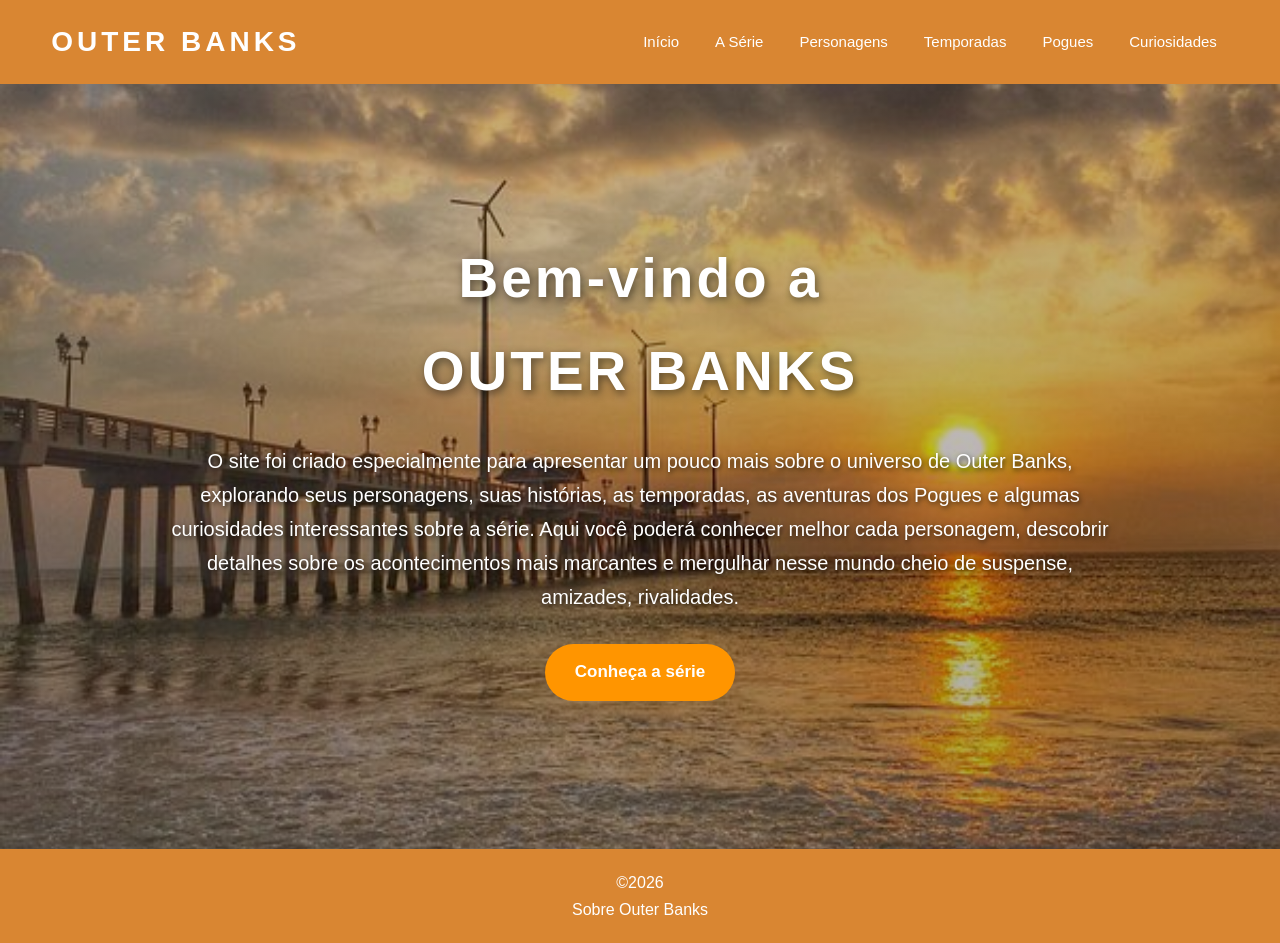
<file: index.html>
<!DOCTYPE html> <html lang="pt-BR">  
<head>  
    <meta charset="UTF-8">  
    <meta name="viewport" content="width=device-width, initial-scale=1.0">  
    <title>Outer Banks - Início</title>  
    <link rel="stylesheet" href="style.css">  
</head>  
<body>  
<header>  
    <h1>OUTER BANKS</h1>  
<nav>
    <a href="index.html">Início</a>  
    <a href="serie.html">A Série</a>  
    <a href="personagens.html">Personagens</a>  
    <a href="temporadas.html">Temporadas</a>  
    <a href="pogues.html">Pogues</a>  
    <a href="curiosidades.html">Curiosidades</a>  
</nav>
</header>  
<main>  
  <section class="banner"> 
        <div class=" conteudo-banner">  
            <h2>Bem-vindo a <br>
                OUTER BANKS </h2>  
            <p>
           O site foi criado especialmente para apresentar um pouco mais sobre o universo de Outer Banks,
                explorando seus personagens, suas histórias, as temporadas, as aventuras dos Pogues e algumas curiosidades interessantes sobre a série. 
                Aqui você poderá conhecer melhor cada personagem, descobrir detalhes sobre os acontecimentos mais marcantes e mergulhar nesse mundo cheio de suspense,
                amizades, rivalidades.
          </p>  
        <a class="botao" href="serie.html">Conheça a série</a> 
    </div>    
</main>  
<footer>  
    <p>©2026</p>
    <p>Sobre Outer Banks </p>
</footer>  
</body>  
</html>
</file>
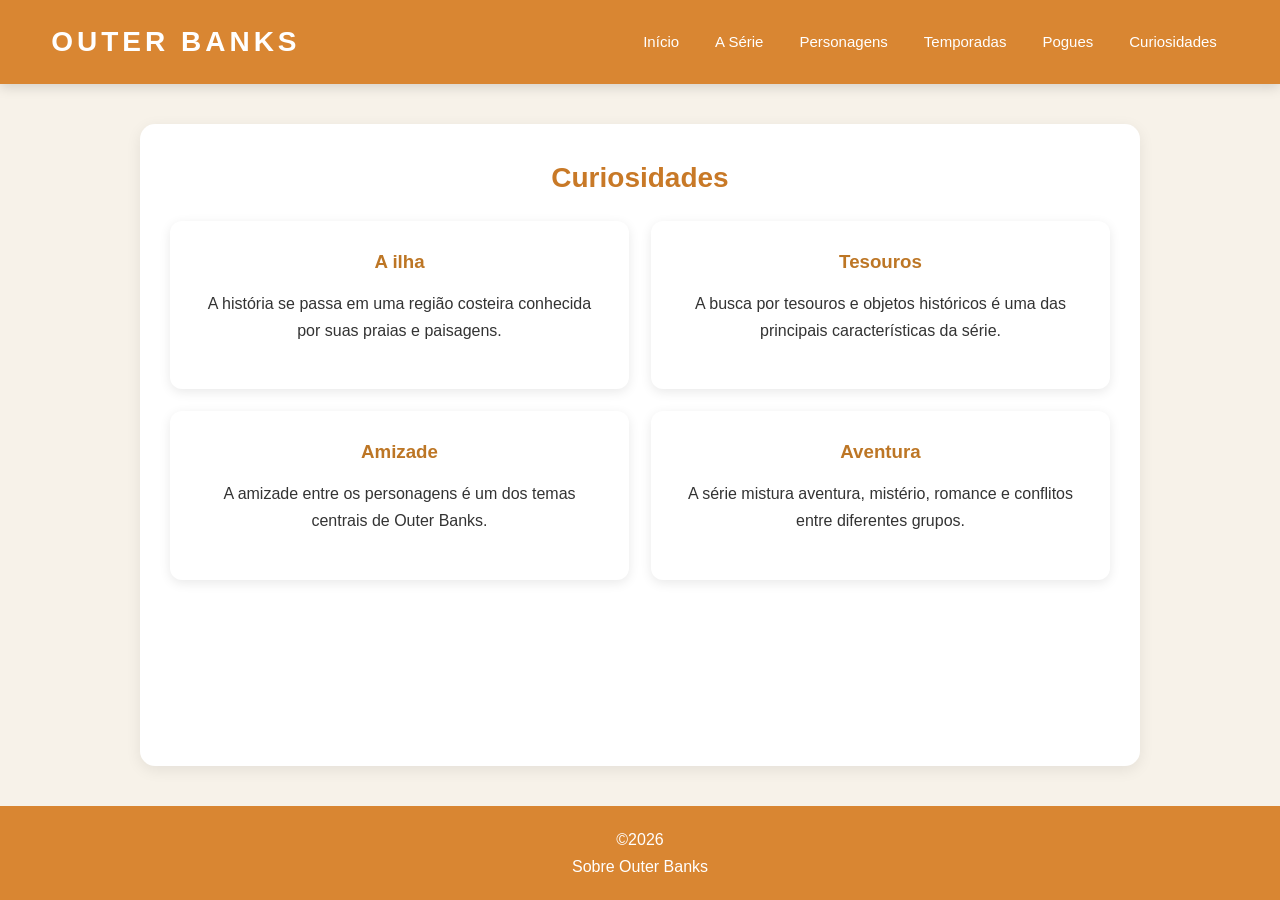
<file: curiosidades.html>
<!DOCTYPE html> <html lang="pt-BR">  
<head>  
    <meta charset="UTF-8">  
    <meta name="viewport" content="width=device-width, initial-scale=1.0">  
    <title>Outer Banks - Curiosidades</title>  
    <link rel="stylesheet" href="style.css">  
</head>  
<body>  
<header>  
    <h1>OUTER BANKS</h1>  
<nav>  
    <a href="index.html">Início</a>  
    <a href="serie.html">A Série</a>  
    <a href="personagens.html">Personagens</a>  
    <a href="temporadas.html">Temporadas</a>  
    <a href="pogues.html">Pogues</a>  
    <a href="curiosidades.html">Curiosidades</a>  
</nav>  
</header>  
<main class="pagina">  
    <h2>Curiosidades</h2>  
<section class="curiosidades">  
    <div class="curiosidade">  
        <h3> A ilha</h3>  
        <p>  
            A história se passa em uma região costeira conhecida  
            por suas praias e paisagens.  
        </p>  
    </div>  
    <div class="curiosidade">  
        <h3> Tesouros</h3>  
        <p>  
            A busca por tesouros e objetos históricos é uma das  
            principais características da série.  
        </p>  
    </div>  
    <div class="curiosidade">  
        <h3> Amizade</h3>  
        <p>  
            A amizade entre os personagens é um dos temas centrais  
            de Outer Banks.  
        </p>  
    </div>  
    <div class="curiosidade">  
        <h3> Aventura</h3>  
        <p>  
            A série mistura aventura, mistério, romance e conflitos  
            entre diferentes grupos.  
        </p>  
    </div>  
</section>  
</main>  
<footer>  
    <p>©2026</p>
    <p>Sobre Outer Banks </p>
</footer>  
</body>  
</html>
</file>
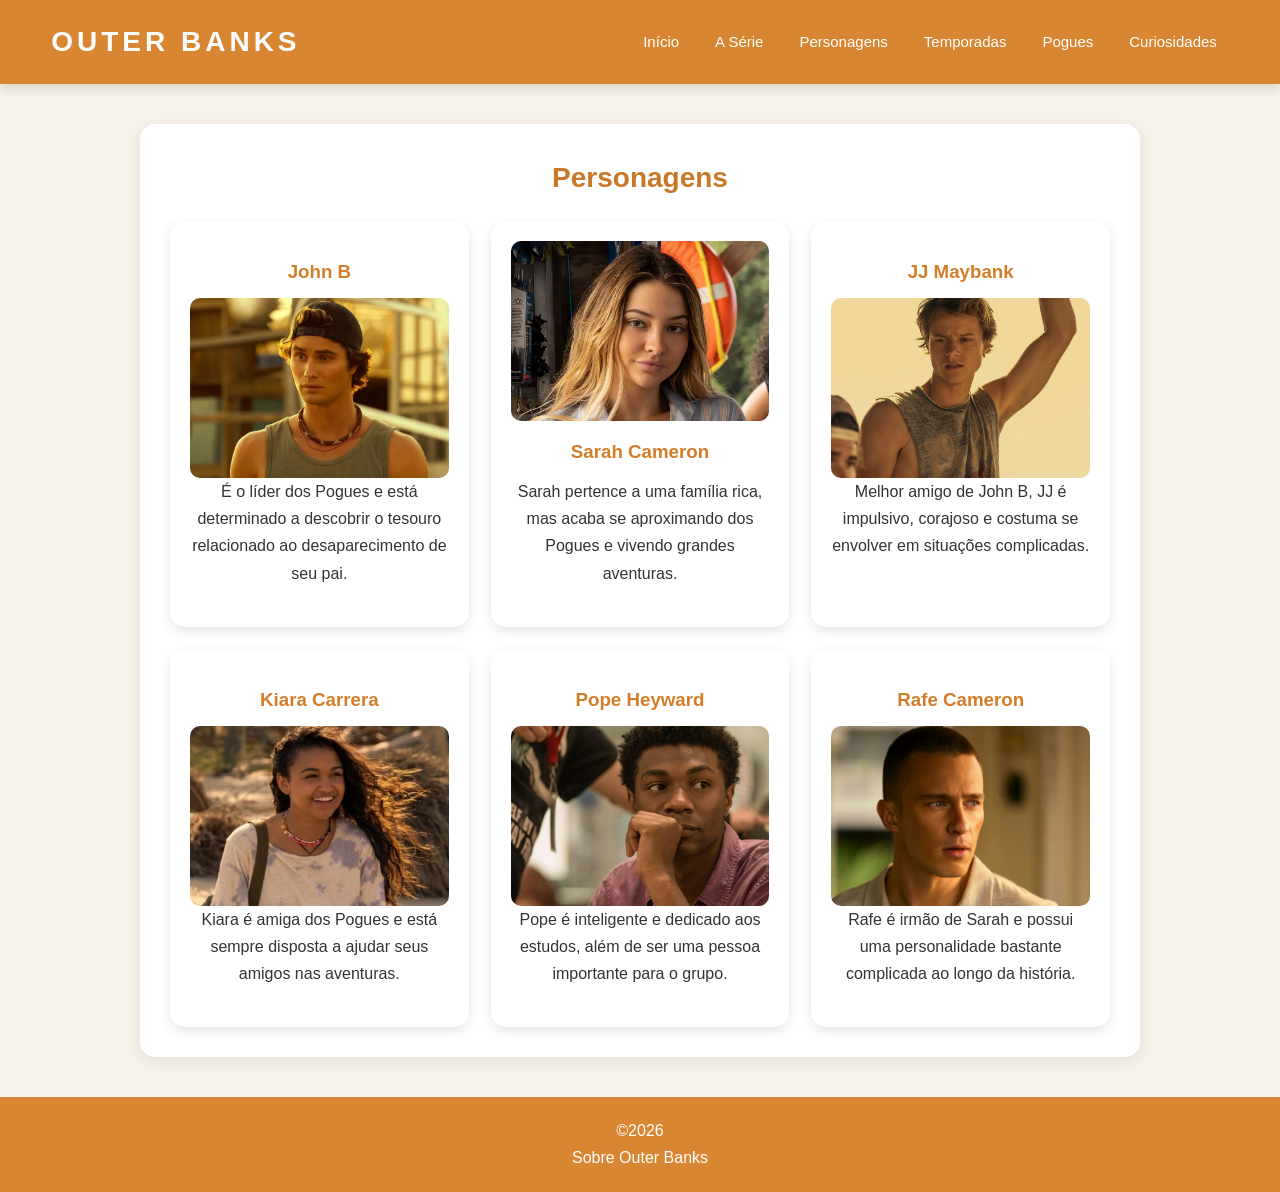
<file: personagens.html>
<!DOCTYPE html> <html lang="pt-BR">  
<head>  
    <meta charset="UTF-8">  
    <meta name="viewport" content="width=device-width, initial-scale=1.0">  
    <title>Outer Banks - Personagens</title>  
    <link rel="stylesheet" href="style.css">  
</head>  
<body>  
<header>  
    <h1>OUTER BANKS</h1>  
<nav>  
    <a href="index.html">Início</a>  
    <a href="serie.html">A Série</a>  
    <a href="personagens.html">Personagens</a>  
    <a href="temporadas.html">Temporadas</a>  
    <a href="pogues.html">Pogues</a>  
    <a href="curiosidades.html">Curiosidades</a>  
</nav>  
</header>  
<main class="pagina">  
    <h2>Personagens</h2>  
<section class="cards">  
    <div class="card">  
        <h3>John B</h3> 
        <img src="imagens/johnb.webp" alt="jonh.b">
        <p>  
            É o líder dos Pogues e está determinado a descobrir o  
            tesouro relacionado ao desaparecimento de seu pai.  
        </p>  
    </div>  
    <div class="card">  
        <img src="imagens/sarah.webp" alt="sarah">
        <h3>Sarah Cameron</h3> 
        <p>  
            Sarah pertence a uma família rica, mas acaba se aproximando  
            dos Pogues e vivendo grandes aventuras.  
        </p>  
    </div>  
    <div class="card">  
        <h3>JJ Maybank</h3> 
        <img src="imagens/JJ.webp" alt="jj">
        <p>  
            Melhor amigo de John B, JJ é impulsivo, corajoso e costuma  
            se envolver em situações complicadas.  
        </p>  
    </div>  
    <div class="card">  
        <h3>Kiara Carrera</h3> 
        <img src="imagens/kiara.webp" alt="kiara">
        <p>  
            Kiara é amiga dos Pogues e está sempre disposta a ajudar  
            seus amigos nas aventuras.  
        </p>  
    </div>  
    <div class="card">  
        <h3>Pope Heyward</h3>
        <img src="imagens/pope.png" alt="pope">
        <p>  
            Pope é inteligente e dedicado aos estudos, além de ser  
            uma pessoa importante para o grupo.  
        </p>  
    </div>  
    <div class="card">  
        <h3>Rafe Cameron</h3> 
        <img src="imagens/rafe.webp" alt="rafe">
        <p>  
            Rafe é irmão de Sarah e possui uma personalidade bastante  
            complicada ao longo da história.  
        </p>  
        
    </div>  
</section>  
</main>  
<footer>  
    <p>©2026 </p>
    <p>Sobre Outer Banks </p> 
</footer>  
</body>
</file>
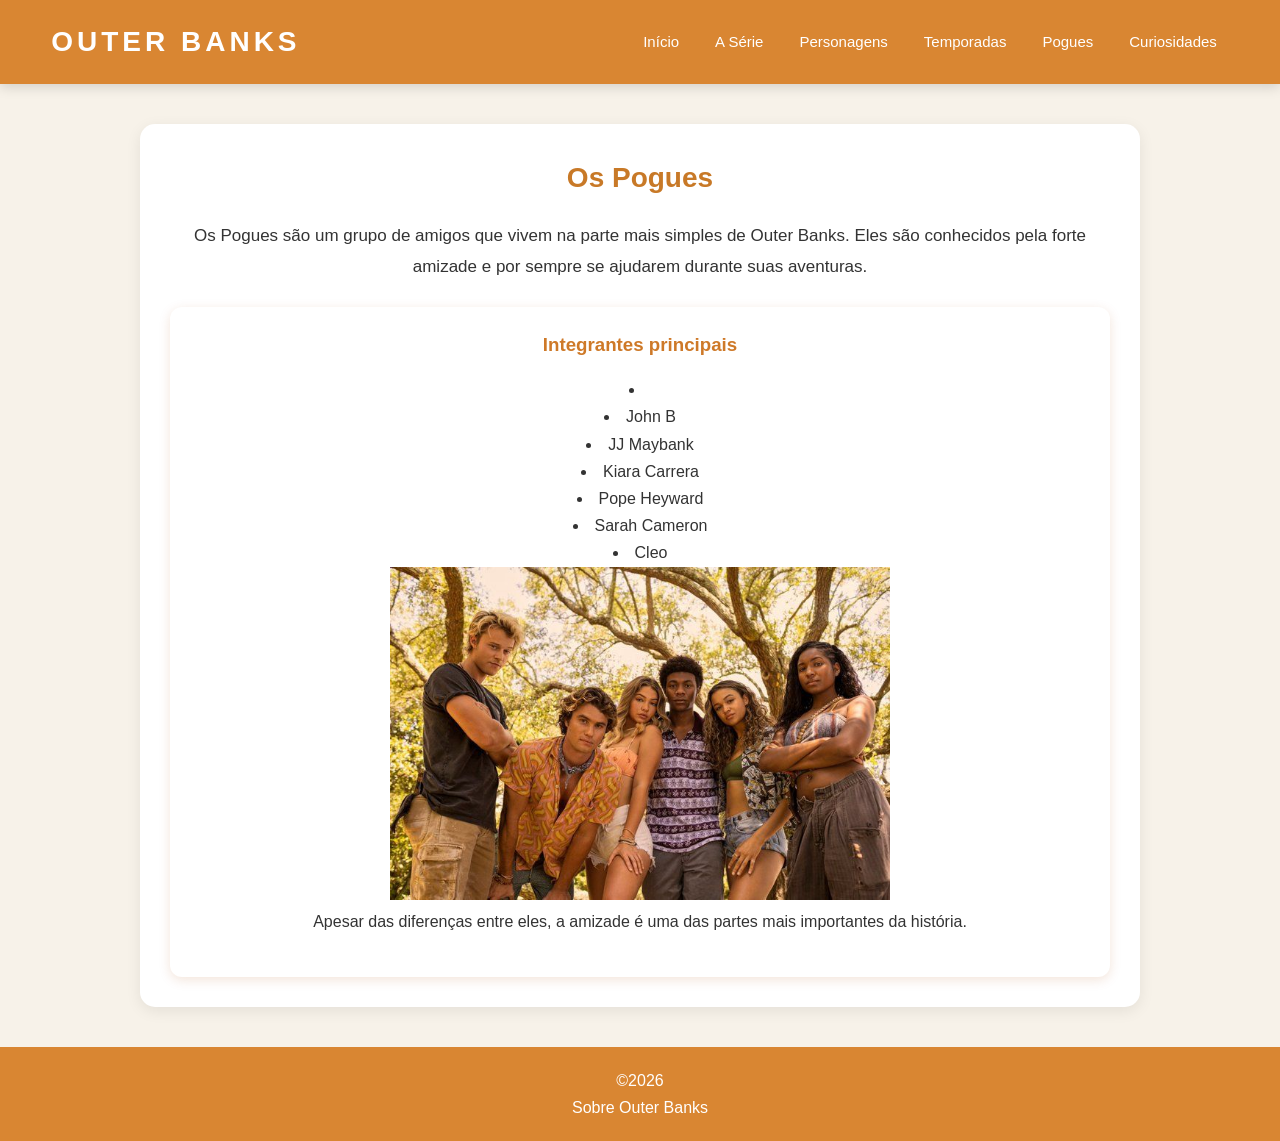
<file: pogues.html>
<!DOCTYPE html> <html lang="pt-BR">  
<head>  
    <meta charset="UTF-8">  
    <meta name="viewport" content="width=device-width, initial-scale=1.0">  
    <title>Outer Banks - Pogues</title>  
    <link rel="stylesheet" href="style.css">  
</head>  
<body>  
<header>  
    <h1>OUTER BANKS</h1>  
<nav>  
    <a href="index.html">Início</a>  
    <a href="serie.html">A Série</a>  
    <a href="personagens.html">Personagens</a>  
    <a href="temporadas.html">Temporadas</a>  
    <a href="pogues.html">Pogues</a>  
    <a href="curiosidades.html">Curiosidades</a>  
</nav>  
</header>  
<main class="pagina">  
    <h2>Os Pogues</h2>  
<p>  
    Os Pogues são um grupo de amigos que vivem na parte mais simples  
    de Outer Banks. Eles são conhecidos pela forte amizade e por  
    sempre se ajudarem durante suas aventuras.  
</p>  
<div class="pogue-box">
    
    <h3>Integrantes principais</h3>  
    <li>  
        <li>John B</li>  
        <li>JJ Maybank</li>  
        <li>Kiara Carrera</li>  
        <li>Pope Heyward</li>  
        <li>Sarah Cameron</li>  
        <li>Cleo</li>  
        <img src="pogues2.jpg"  alt="pogues" width="500px">
    </li> 
    <p>  
    Apesar das diferenças entre eles, a amizade é uma das partes  
    mais importantes da história.  
</p>   
</div>  

</main>  
<footer>  
    <p>©2026</p>
    <p>Sobre Outer Banks</p> 
</footer>  
</body>  
</html>
</file>
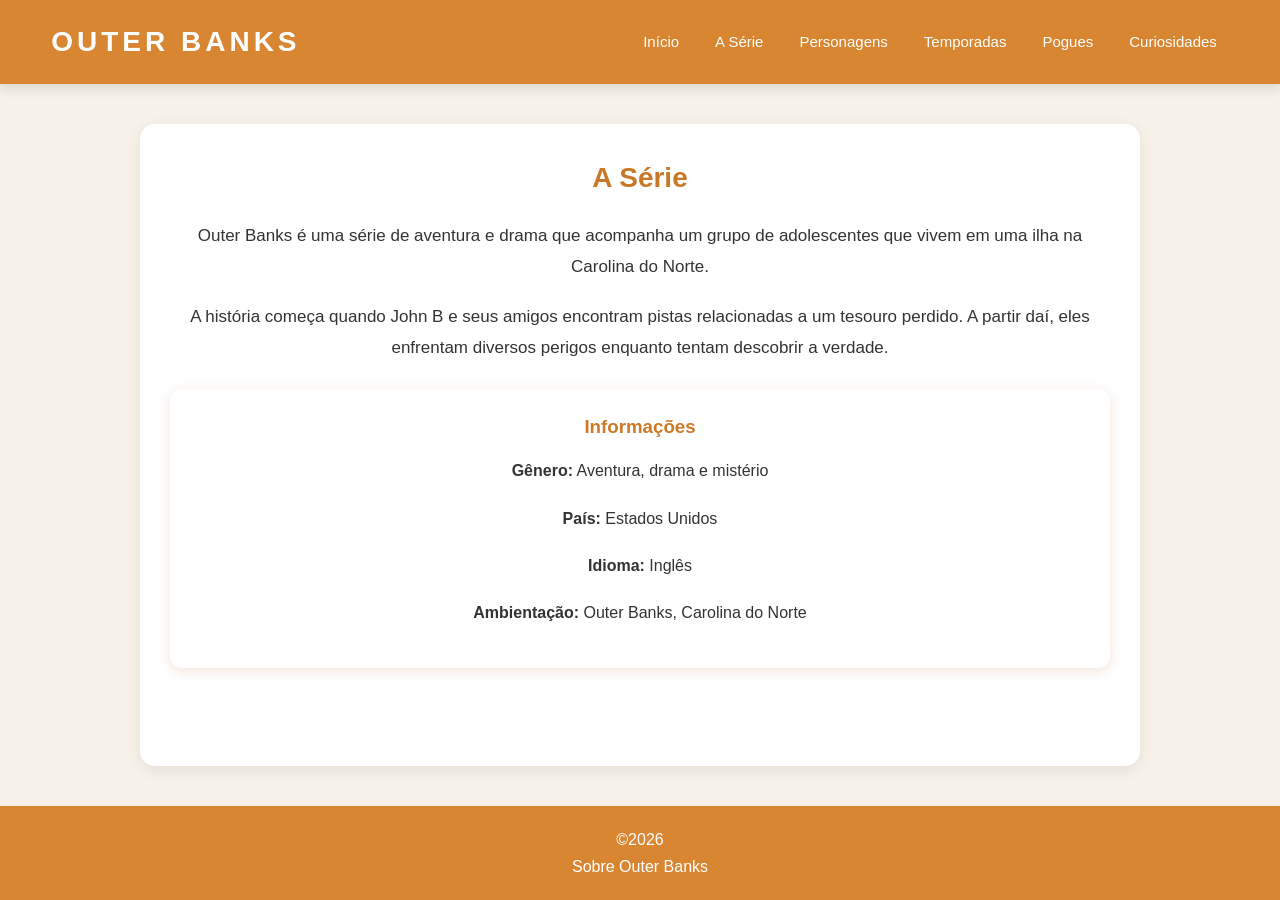
<file: serie.html>
<!DOCTYPE html> <html lang="pt-BR">  
<head>  
    <meta charset="UTF-8">  
    <meta name="viewport" content="width=device-width, initial-scale=1.0">  
    <title>Outer Banks - A Série</title>  
    <link rel="stylesheet" href="style.css">  
</head>  
<body>  
<header>  
    <h1>OUTER BANKS</h1>  
<nav>  
    <a href="index.html">Início</a>  
    <a href="serie.html">A Série</a>  
    <a href="personagens.html">Personagens</a>  
    <a href="temporadas.html">Temporadas</a>  
    <a href="pogues.html">Pogues</a>  
    <a href="curiosidades.html">Curiosidades</a>  
</nav>  
</header>  
<main class="pagina">  
    <h2>A Série</h2>  
<p>  
    Outer Banks é uma série de aventura e drama que acompanha um grupo  
    de adolescentes que vivem em uma ilha na Carolina do Norte.  
</p>  
<p>  
    A história começa quando John B e seus amigos encontram pistas  
    relacionadas a um tesouro perdido. A partir daí, eles enfrentam  
    diversos perigos enquanto tentam descobrir a verdade.  
</p>  
<div class="caixa">  
    <h3>Informações</h3>  
    <p><strong>Gênero:</strong> Aventura, drama e mistério</p>  
    <p><strong>País:</strong> Estados Unidos</p>  
    <p><strong>Idioma:</strong> Inglês</p>  
    <p><strong>Ambientação:</strong> Outer Banks, Carolina do Norte</p>  
</div>  
</main>  
<footer>  
    <p>©2026</p>
    <p>Sobre Outer Banks </p>
</body>
</file>
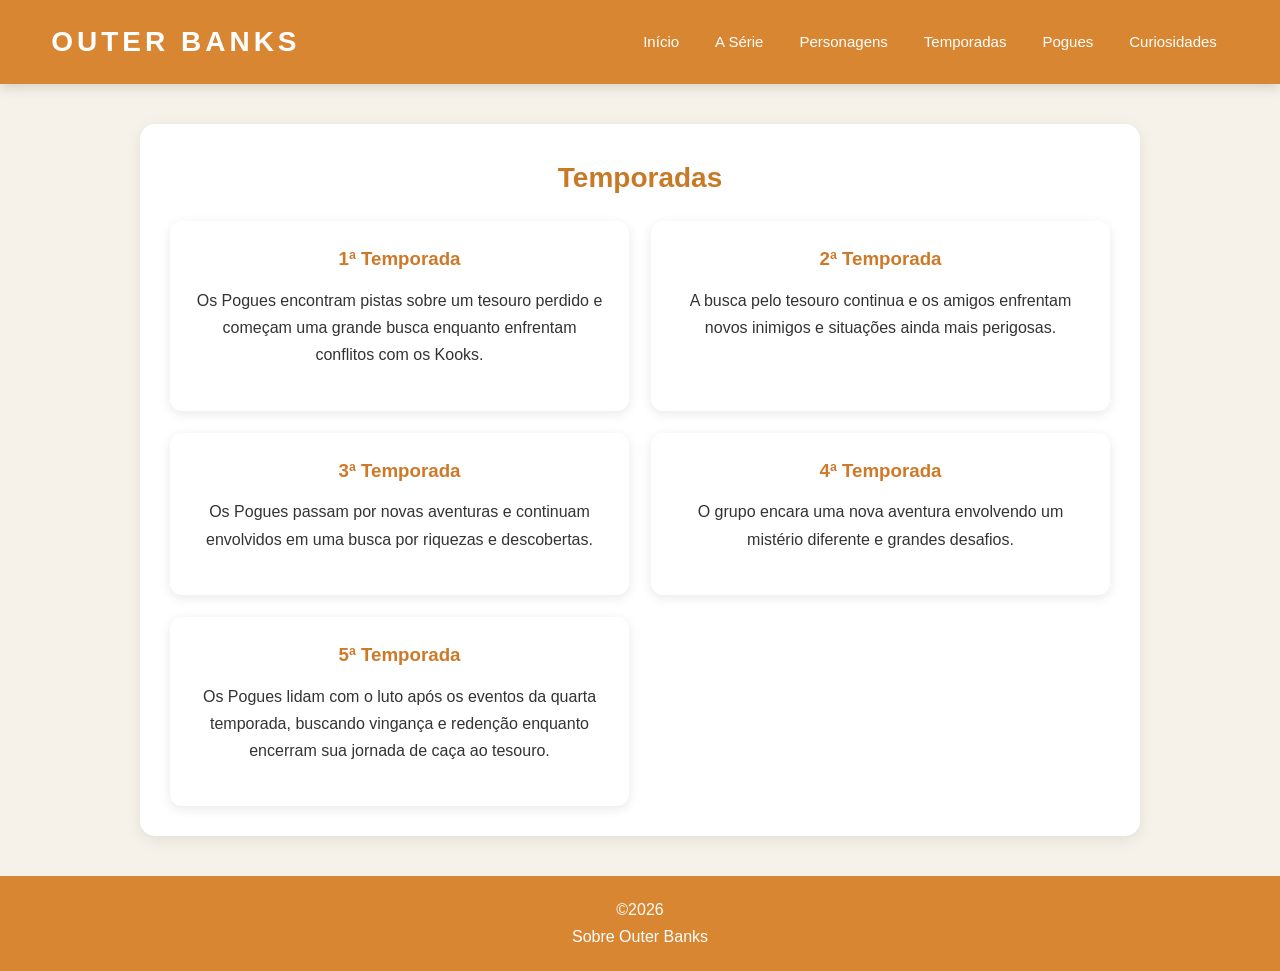
<file: temporadas.html>
<!DOCTYPE html> <html lang="pt-BR">  
<head>  
    <meta charset="UTF-8">  
    <meta name="viewport" content="width=device-width, initial-scale=1.0">  
    <title>Outer Banks - Temporadas</title>  
    <link rel="stylesheet" href="style.css">  
</head>  
<body>  
<header>  
    <h1>OUTER BANKS</h1>  
<nav>  
    <a href="index.html">Início</a>  
    <a href="serie.html">A Série</a>  
    <a href="personagens.html">Personagens</a>  
    <a href="temporadas.html">Temporadas</a>  
    <a href="pogues.html">Pogues</a>  
    <a href="curiosidades.html">Curiosidades</a>  
</nav>  
</header>  
<main class="pagina">  
    <h2>Temporadas</h2>  
<section class="temporadas">  
    <div class="temporada">  
        <h3>1ª Temporada</h3>  
        <p>  
            Os Pogues encontram pistas sobre um tesouro perdido e  
            começam uma grande busca enquanto enfrentam conflitos  
            com os Kooks.  
        </p>  
    </div>  
    <div class="temporada">  
        <h3>2ª Temporada</h3>  
        <p>  
            A busca pelo tesouro continua e os amigos enfrentam  
            novos inimigos e situações ainda mais perigosas.  
        </p>  
    </div>  
    <div class="temporada">  
        <h3>3ª Temporada</h3>  
        <p>  
            Os Pogues passam por novas aventuras e continuam envolvidos  
            em uma busca por riquezas e descobertas.  
        </p>  
    </div>  
    <div class="temporada">  
        <h3>4ª Temporada</h3>  
        <p>  
            O grupo encara uma nova aventura envolvendo um mistério  
            diferente e grandes desafios.  
        </p>  
    </div>  
    <div class="temporada">
        <h3>5ª Temporada</h3>
        <p>
             Os Pogues lidam com o luto após os eventos da quarta temporada, buscando vingança e redenção
              enquanto encerram sua jornada de caça ao tesouro.
        </p>
    </div>
</section>  
</main>  
<footer>  
    <p>©2026</p>
    <p>Sobre Outer Banks </p>
</footer>  
</body>  
</html>
</file>
<file: style.css>
* {
    margin: 0;
    padding: 0;
    box-sizing: border-box;
}

html {
    scroll-behavior: smooth;
}

body {
    font-family: Arial, sans-serif;
    background-color: #f7f2e9;
    color: #333;
    line-height: 1.7;
    min-height: 100vh;
    display: flex;
    flex-direction: column;
    text-align: center;
}

main {
    flex: 1;
}

header {
    background: #d98632;
    color: white;
    padding: 18px 4%;
    display: flex;
    align-items: center;
    justify-content: space-between;
    flex-wrap: wrap;
    box-shadow: 0 3px 12px rgba(0,0,0,0.15);
}

header h1 {
    font-size: 28px;
    letter-spacing: 4px;
    margin: 0;
}

nav {
    display: flex;
    align-items: center;
    justify-content: center;
    gap: 12px;
    flex-wrap: wrap;
}

nav a {
    color: white;
    text-decoration: none;
    font-size: 15px;
    padding: 8px 12px;
    transition: 0.3s;
}

nav a:hover {
    background-color: rgba(255,255,255,0.2);
    border-radius: 20px;
}

.banner {
    background-image:
        linear-gradient(
            rgba(30, 15, 5, 0.25),
            rgba(30, 15, 5, 0.35)
        ),
        url("imagens/praia.jpg");

    background-size: cover;
    background-position: center;
    background-repeat: no-repeat;
    min-height: 85vh;
    display: flex;
    align-items: center;
    justify-content: center;
    padding: 50px 20px;
    color: white;
}

.conteudo-banner {
    width: 100%;
    max-width: 1000px;
    padding: 25px;
    text-align: center;
}

.banner h2 {
    color: white;
    font-size: 55px;
    letter-spacing: 3px;
    margin-bottom: 25px;
    text-shadow: 2px 3px 8px rgba(0,0,0,0.5);
}

.banner p {
    color: white;
    font-size: 20px;
    line-height: 1.7;
    margin-bottom: 30px;
    text-shadow: 1px 2px 5px rgba(0,0,0,0.7);
}

.botao {
    display: inline-block;
    background-color: #ff9500;
    color: white;
    text-decoration: none;
    padding: 14px 30px;
    border-radius: 30px;
    font-size: 17px;
    font-weight: bold;
    transition: 0.3s;
}

.botao:hover {
    background-color: #d97800;
    transform: translateY(-3px);
}

.conteudo {
    max-width: 1000px;
    margin: 40px auto;
    padding: 25px;
    text-align: center;
}

.pagina {
    max-width: 1000px;
    width: 90%;
    margin: 40px auto;
    padding: 30px;
    background-color: white;
    border-radius: 15px;
    box-shadow: 0 4px 15px rgba(0,0,0,0.08);
}

.pagina h2,
.conteudo h2 {
    color: #c87927;
    margin-bottom: 20px;
    font-size: 28px;
}

.pagina p {
    margin-bottom: 20px;
}

.caixa,
.pogue-box {
    background-color: white;
    padding: 22px;
    margin-top: 25px;
    border-radius: 12px;
    box-shadow: 0 3px 12px rgba(177,76,8,0.15);
}

.caixa h3,
.pogue-box h3 {
    color: #ce7928;
    margin-bottom: 15px;
}

.cards {
    display: grid;
    grid-template-columns: repeat(3, minmax(0, 1fr));
    gap: 22px;
    align-items: stretch;
}

.card {
    background-color: white;
    padding: 20px;
    border-radius: 15px;
    box-shadow: 0 4px 12px rgba(0,0,0,0.10);
    transition: 0.3s;
}

.card:hover {
    transform: translateY(-5px);
}

.card img {
    display: block;
    width: 100%;
    height: 180px;
    object-fit: cover;
    object-position: center;
    border-radius: 10px;
    margin: 0 auto;
}

.card h3 {
    color: #d47d28;
    margin: 15px 0 10px;
}

.temporadas {
    display: grid;
    grid-template-columns: repeat(2, 1fr);
    gap: 22px;
}

.temporada {
    background-color: white;
    padding: 22px;
    border-radius: 12px;
    box-shadow: 0 3px 12px rgba(0,0,0,0.09);
}

.temporada h3 {
    color: #ce7928;
    margin-bottom: 12px;
}

.curiosidades {
    display: grid;
    grid-template-columns: repeat(2, 1fr);
    gap: 22px;
}

.curiosidade {
    background-color: white;
    padding: 25px;
    border-radius: 12px;
    box-shadow: 0 3px 12px rgba(0,0,0,0.09);
}

.curiosidade h3 {
    color: #bd7625;
    margin-bottom: 12px;
}

main > h2 {
    font-size: 32px;
    color: #bd7625;
    margin-bottom: 20px;
}

main > p {
    max-width: 900px;
    margin: 0 auto 25px;
    font-size: 17px;
    line-height: 1.8;
}

footer {
    background-color: #d98632;
    color: white;
    text-align: center;
    padding: 20px;
    margin-top: auto;
}

@media (max-width: 768px) {

    header {
        flex-direction: column;
        gap: 12px;
        padding: 18px 10px;
    }

    header h1 {
        font-size: 24px;
    }

    nav {
        gap: 5px;
    }

    nav a {
        font-size: 13px;
        padding: 7px;
    }

    .banner {
        min-height: 80vh;
        padding: 30px 12px;
    }

    .conteudo-banner {
        padding: 15px;
    }

    .banner h2 {
        font-size: 34px;
    }

    .banner p {
        font-size: 16px;
    }

    .botao {
        font-size: 15px;
        padding: 12px 24px;
    }

    .cards,
    .temporadas,
    .curiosidades {
        grid-template-columns: 1fr;
    }

    .pagina {
        width: 95%;
        margin: 20px auto;
        padding: 20px;
    }

    main > h2 {
        font-size: 25px;
    }

    main > p {
        font-size: 15px;
        padding: 0 10px;
    }
}
</file>
